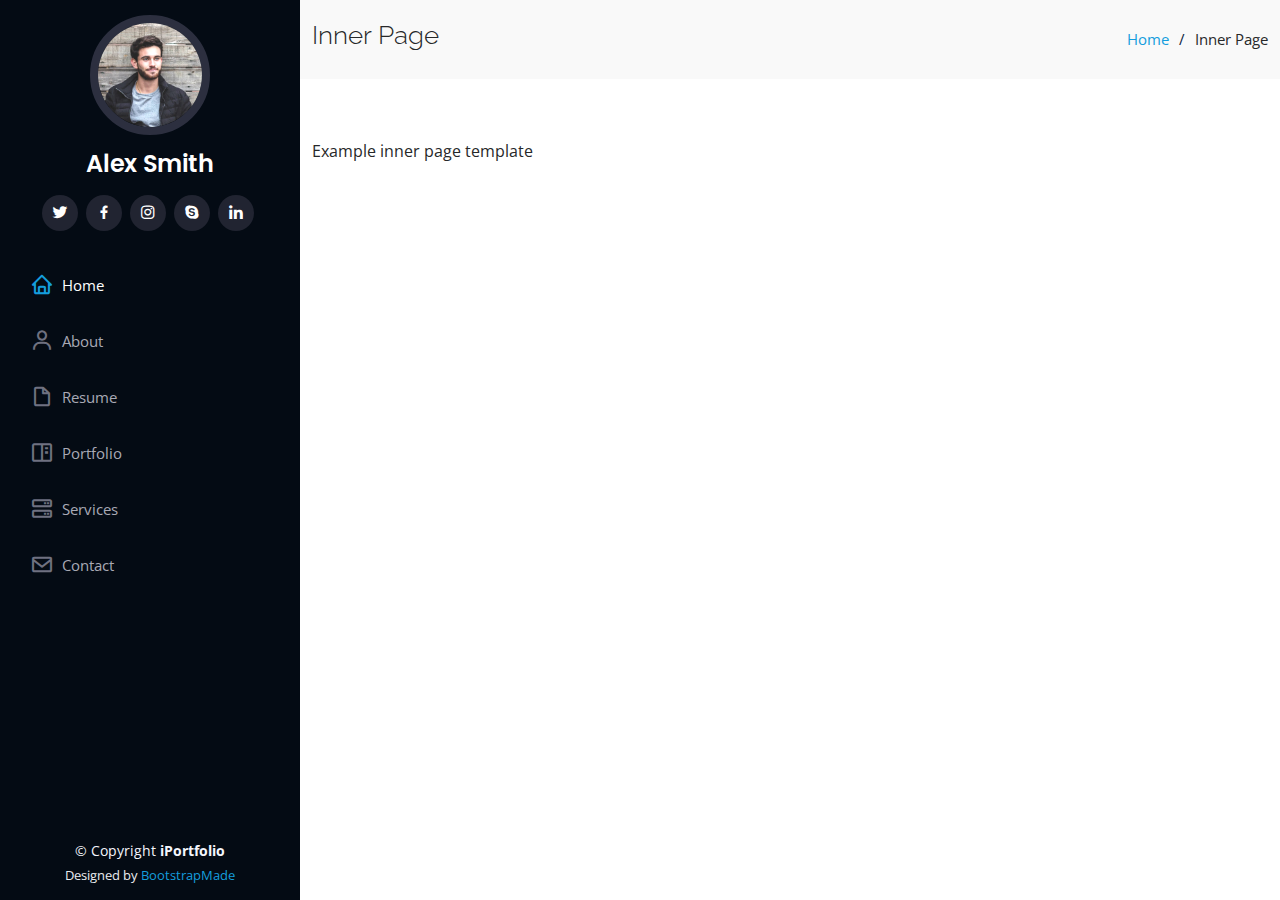
<file: inner-page.html>
<!DOCTYPE html>
<html lang="en">

<head>
  <meta charset="utf-8">
  <meta content="width=device-width, initial-scale=1.0" name="viewport">

  <title>Inner Page - iPortfolio Bootstrap Template</title>
  <meta content="" name="description">
  <meta content="" name="keywords">

  <!-- Favicons -->
  <link href="assets/img/favicon.png" rel="icon">
  <link href="assets/img/apple-touch-icon.png" rel="apple-touch-icon">

  <!-- Google Fonts -->
  <link href="https://fonts.googleapis.com/css?family=Open+Sans:300,300i,400,400i,600,600i,700,700i|Raleway:300,300i,400,400i,500,500i,600,600i,700,700i|Poppins:300,300i,400,400i,500,500i,600,600i,700,700i" rel="stylesheet">

  <!-- Vendor CSS Files -->
  <link href="assets/vendor/aos/aos.css" rel="stylesheet">
  <link href="assets/vendor/bootstrap/css/bootstrap.min.css" rel="stylesheet">
  <link href="assets/vendor/bootstrap-icons/bootstrap-icons.css" rel="stylesheet">
  <link href="assets/vendor/boxicons/css/boxicons.min.css" rel="stylesheet">
  <link href="assets/vendor/glightbox/css/glightbox.min.css" rel="stylesheet">
  <link href="assets/vendor/swiper/swiper-bundle.min.css" rel="stylesheet">

  <!-- Template Main CSS File -->
  <link href="assets/css/style.css" rel="stylesheet">

  <!-- =======================================================
  * Template Name: iPortfolio - v3.6.0
  * Template URL: https://bootstrapmade.com/iportfolio-bootstrap-portfolio-websites-template/
  * Author: BootstrapMade.com
  * License: https://bootstrapmade.com/license/
  ======================================================== -->
</head>

<body>

  <!-- ======= Mobile nav toggle button ======= -->
  <i class="bi bi-list mobile-nav-toggle d-xl-none"></i>

  <!-- ======= Header ======= -->
  <header id="header">
    <div class="d-flex flex-column">

      <div class="profile">
        <img src="assets/img/profile-img.jpg" alt="" class="img-fluid rounded-circle">
        <h1 class="text-light"><a href="index.html">Alex Smith</a></h1>
        <div class="social-links mt-3 text-center">
          <a href="#" class="twitter"><i class="bx bxl-twitter"></i></a>
          <a href="#" class="facebook"><i class="bx bxl-facebook"></i></a>
          <a href="#" class="instagram"><i class="bx bxl-instagram"></i></a>
          <a href="#" class="google-plus"><i class="bx bxl-skype"></i></a>
          <a href="#" class="linkedin"><i class="bx bxl-linkedin"></i></a>
        </div>
      </div>

      <nav id="navbar" class="nav-menu navbar">
        <ul>
          <li><a href="#hero" class="nav-link scrollto active"><i class="bx bx-home"></i> <span>Home</span></a></li>
          <li><a href="#about" class="nav-link scrollto"><i class="bx bx-user"></i> <span>About</span></a></li>
          <li><a href="#resume" class="nav-link scrollto"><i class="bx bx-file-blank"></i> <span>Resume</span></a></li>
          <li><a href="#portfolio" class="nav-link scrollto"><i class="bx bx-book-content"></i> <span>Portfolio</span></a></li>
          <li><a href="#services" class="nav-link scrollto"><i class="bx bx-server"></i> <span>Services</span></a></li>
          <li><a href="#contact" class="nav-link scrollto"><i class="bx bx-envelope"></i> <span>Contact</span></a></li>
        </ul>
      </nav><!-- .nav-menu -->
    </div>
  </header><!-- End Header -->

  <main id="main">

    <!-- ======= Breadcrumbs ======= -->
    <section class="breadcrumbs">
      <div class="container">

        <div class="d-flex justify-content-between align-items-center">
          <h2>Inner Page</h2>
          <ol>
            <li><a href="index.html">Home</a></li>
            <li>Inner Page</li>
          </ol>
        </div>

      </div>
    </section><!-- End Breadcrumbs -->

    <section class="inner-page">
      <div class="container">
        <p>
          Example inner page template
        </p>
      </div>
    </section>

  </main><!-- End #main -->

  <!-- ======= Footer ======= -->
  <footer id="footer">
    <div class="container">
      <div class="copyright">
        &copy; Copyright <strong><span>iPortfolio</span></strong>
      </div>
      <div class="credits">
        <!-- All the links in the footer should remain intact. -->
        <!-- You can delete the links only if you purchased the pro version. -->
        <!-- Licensing information: https://bootstrapmade.com/license/ -->
        <!-- Purchase the pro version with working PHP/AJAX contact form: https://bootstrapmade.com/iportfolio-bootstrap-portfolio-websites-template/ -->
        Designed by <a href="https://bootstrapmade.com/">BootstrapMade</a>
      </div>
    </div>
  </footer><!-- End  Footer -->

  <a href="#" class="back-to-top d-flex align-items-center justify-content-center"><i class="bi bi-arrow-up-short"></i></a>

  <!-- Vendor JS Files -->
  <script src="assets/vendor/aos/aos.js"></script>
  <script src="assets/vendor/bootstrap/js/bootstrap.bundle.min.js"></script>
  <script src="assets/vendor/glightbox/js/glightbox.min.js"></script>
  <script src="assets/vendor/isotope-layout/isotope.pkgd.min.js"></script>
  <script src="assets/vendor/php-email-form/validate.js"></script>
  <script src="assets/vendor/purecounter/purecounter.js"></script>
  <script src="assets/vendor/swiper/swiper-bundle.min.js"></script>
  <script src="assets/vendor/typed.js/typed.min.js"></script>
  <script src="assets/vendor/waypoints/noframework.waypoints.js"></script>

  <!-- Template Main JS File -->
  <script src="assets/js/main.js"></script>

</body>

</html>
</file>
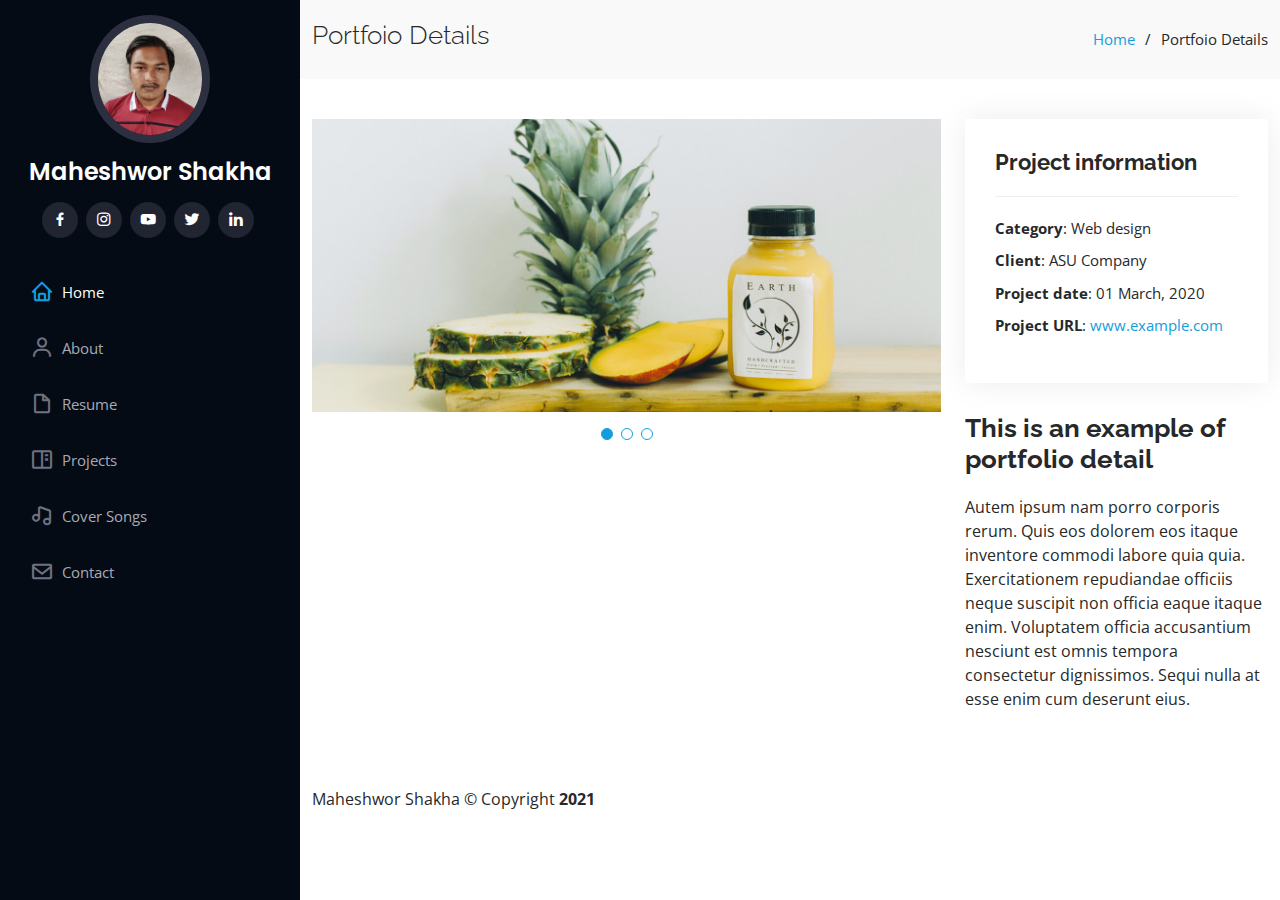
<file: portfolio-details.html>
<!DOCTYPE html>
<html lang="en">

<head>
  <meta charset="utf-8">
  <meta content="width=device-width, initial-scale=1.0" name="viewport">

  <title>Portfolio Details - iPortfolio Bootstrap Template</title>
  <meta content="" name="description">
  <meta content="" name="keywords">

  <link href="assets/img/ms.png" rel="icon">
  <link href="assets/img/ms.png" rel="apple-touch-icon">

  <!-- Google Fonts -->
  <link href="https://fonts.googleapis.com/css?family=Open+Sans:300,300i,400,400i,600,600i,700,700i|Raleway:300,300i,400,400i,500,500i,600,600i,700,700i|Poppins:300,300i,400,400i,500,500i,600,600i,700,700i" rel="stylesheet">

  <!-- Vendor CSS Files -->
  <link href="assets/vendor/aos/aos.css" rel="stylesheet">
  <link href="assets/vendor/bootstrap/css/bootstrap.min.css" rel="stylesheet">
  <link href="assets/vendor/bootstrap-icons/bootstrap-icons.css" rel="stylesheet">
  <link href="assets/vendor/boxicons/css/boxicons.min.css" rel="stylesheet">
  <link href="assets/vendor/glightbox/css/glightbox.min.css" rel="stylesheet">
  <link href="assets/vendor/swiper/swiper-bundle.min.css" rel="stylesheet">

  <!-- Template Main CSS File -->
  <link href="assets/css/style.css" rel="stylesheet">

  <!-- =======================================================
  * Template Name: iPortfolio - v3.6.0
  * Template URL: https://bootstrapmade.com/iportfolio-bootstrap-portfolio-websites-template/
  * Author: BootstrapMade.com
  * License: https://bootstrapmade.com/license/
  ======================================================== -->
</head>

<body>

  <!-- ======= Mobile nav toggle button ======= -->
  <i class="bi bi-list mobile-nav-toggle d-xl-none"></i>

  <!-- ======= Header ======= -->
  <!-- ======= Header ======= -->
  <header id="header">
    <div class="d-flex flex-column">

      <div class="profile">
        <img src="assets/img/Maheshwor.PNG" alt="" class="img-fluid rounded-circle">
        <h1 class="text-light"><a href="index.html">Maheshwor Shakha</a></h1>
        <div class="social-links mt-3 text-center">
       
          <a href="https://www.facebook.com/Maheshwor003" class="facebook"><i class="bx bxl-facebook"></i></a>
          <a href="https://www.instagram.com/maheshworshakha/?hl=en" class="instagram"><i class="bx bxl-instagram"></i></a>
          <a href="https://www.youtube.com/channel/UCGc3bTmvfupMZcyuDL1k7kg" class="youtube"><i class="bx bxl-youtube"></i></a>
          <a href="#" class="twitter"><i class="bx bxl-twitter"></i></a>
          <a href="https://www.linkedin.com/in/maheshwor-shakha-69a81618a/" class="linkedin"><i class="bx bxl-linkedin"></i></a>
        </div>
      </div>

      <nav id="navbar" class="nav-menu navbar">
        <ul>
          <li><a href="index.html" class="nav-link scrollto active"><i class="bx bx-home"></i> <span>Home</span></a></li>
          <li><a href="index.html" class="nav-link scrollto"><i class="bx bx-user"></i> <span>About</span></a></li>
          <li><a href="index.html" class="nav-link scrollto"><i class="bx bx-file-blank"></i> <span>Resume</span></a></li>
          <li><a href="index.html" class="nav-link scrollto"><i class="bx bx-book-content"></i> <span>Projects</span></a></li>
          <li><a href="index.html" class="nav-link scrollto"><i class="bx bx-music"></i></span><span>Cover Songs</span></a></li>
          <li><a href="index.html" class="nav-link scrollto"><i class="bx bx-envelope"></i> <span>Contact</span></a></li>
        </ul>
      </nav><!-- .nav-menu -->
    </div>
  </header><!-- End Header -->


  <main id="main">

    <!-- ======= Breadcrumbs ======= -->
    <section id="breadcrumbs" class="breadcrumbs">
      <div class="container">

        <div class="d-flex justify-content-between align-items-center">
          <h2>Portfoio Details</h2>
          <ol>
            <li><a href="index.html">Home</a></li>
            <li>Portfoio Details</li>
          </ol>
        </div>

      </div>
    </section><!-- End Breadcrumbs -->

    <!-- ======= Portfolio Details Section ======= -->
    <section id="portfolio-details" class="portfolio-details">
      <div class="container">

        <div class="row gy-4">

          <div class="col-lg-8">
            <div class="portfolio-details-slider swiper">
              <div class="swiper-wrapper align-items-center">

                <div class="swiper-slide">
                  <img src="assets/img/portfolio/portfolio-details-1.jpg" alt="">
                </div>

                <div class="swiper-slide">
                  <img src="assets/img/portfolio/portfolio-details-2.jpg" alt="">
                </div>

                <div class="swiper-slide">
                  <img src="assets/img/portfolio/portfolio-details-3.jpg" alt="">
                </div>

              </div>
              <div class="swiper-pagination"></div>
            </div>
          </div>

          <div class="col-lg-4">
            <div class="portfolio-info">
              <h3>Project information</h3>
              <ul>
                <li><strong>Category</strong>: Web design</li>
                <li><strong>Client</strong>: ASU Company</li>
                <li><strong>Project date</strong>: 01 March, 2020</li>
                <li><strong>Project URL</strong>: <a href="#">www.example.com</a></li>
              </ul>
            </div>
            <div class="portfolio-description">
              <h2>This is an example of portfolio detail</h2>
              <p>
                Autem ipsum nam porro corporis rerum. Quis eos dolorem eos itaque inventore commodi labore quia quia. Exercitationem repudiandae officiis neque suscipit non officia eaque itaque enim. Voluptatem officia accusantium nesciunt est omnis tempora consectetur dignissimos. Sequi nulla at esse enim cum deserunt eius.
              </p>
            </div>
          </div>

        </div>

      </div>
    </section><!-- End Portfolio Details Section -->
    <div class="container">
      <div class="copyright">Maheshwor Shakha
        &copy; Copyright <strong><span>2021 </span></strong>
      </div>

    </div>
  </main><!-- End #main -->

  <!-- ======= Footer ======= -->
  <footer id="footer">
   
  </footer><!-- End  Footer -->

  <a href="#" class="back-to-top d-flex align-items-center justify-content-center"><i class="bi bi-arrow-up-short"></i></a>

  <!-- Vendor JS Files -->
  <script src="assets/vendor/aos/aos.js"></script>
  <script src="assets/vendor/bootstrap/js/bootstrap.bundle.min.js"></script>
  <script src="assets/vendor/glightbox/js/glightbox.min.js"></script>
  <script src="assets/vendor/isotope-layout/isotope.pkgd.min.js"></script>
  <script src="assets/vendor/php-email-form/validate.js"></script>
  <script src="assets/vendor/purecounter/purecounter.js"></script>
  <script src="assets/vendor/swiper/swiper-bundle.min.js"></script>
  <script src="assets/vendor/typed.js/typed.min.js"></script>
  <script src="assets/vendor/waypoints/noframework.waypoints.js"></script>

  <!-- Template Main JS File -->
  <script src="assets/js/main.js"></script>

</body>

</html>
</file>
<file: assets/css/style.css>
/**
* Template Name: iPortfolio - v3.6.0
* Template URL: https://bootstrapmade.com/iportfolio-bootstrap-portfolio-websites-template/
* Author: BootstrapMade.com
* License: https://bootstrapmade.com/license/
*/

/*--------------------------------------------------------------
# General
--------------------------------------------------------------*/
body {
  font-family: "Open Sans", sans-serif;
  color: #272829;
}

a {
  color: #149ddd;
  text-decoration: none;
}

a:hover {
  color: #37b3ed;
  text-decoration: none;
}

h1, h2, h3, h4, h5, h6 {
  font-family: "Raleway", sans-serif;
}

/*--------------------------------------------------------------
# Back to top button
--------------------------------------------------------------*/
.back-to-top {
  position: fixed;
  visibility: hidden;
  opacity: 0;
  right: 15px;
  bottom: 15px;
  z-index: 996;
  background: #149ddd;
  width: 40px;
  height: 40px;
  border-radius: 50px;
  transition: all 0.4s;
}
.back-to-top i {
  font-size: 28px;
  color: #fff;
  line-height: 0;
}
.back-to-top:hover {
  background: #2eafec;
  color: #fff;
}
.back-to-top.active {
  visibility: visible;
  opacity: 1;
}

/*--------------------------------------------------------------
# Header
--------------------------------------------------------------*/
#header {
  position: fixed;
  top: 0;
  left: 0;
  bottom: 0;
  width: 300px;
  transition: all ease-in-out 0.5s;
  z-index: 9997;
  transition: all 0.5s;
  padding: 0 15px;
  background: #040b14;
  overflow-y: auto;
}
#header .profile img {
  margin: 15px auto;
  display: block;
  width: 120px;
  border: 8px solid #2c2f3f;
}
#header .profile h1 {
  font-size: 24px;
  margin: 0;
  padding: 0;
  font-weight: 600;
  -moz-text-align-last: center;
  text-align-last: center;
  font-family: "Poppins", sans-serif;
}
#header .profile h1 a, #header .profile h1 a:hover {
  color: #fff;
  text-decoration: none;
}
#header .profile .social-links a {
  font-size: 18px;
  display: inline-block;
  background: #212431;
  color: #fff;
  line-height: 1;
  padding: 8px 0;
  margin-right: 4px;
  border-radius: 50%;
  text-align: center;
  width: 36px;
  height: 36px;
  transition: 0.3s;
}
#header .profile .social-links a:hover {
  background: #149ddd;
  color: #fff;
  text-decoration: none;
}

#main {
  margin-left: 300px;
}

@media (max-width: 1199px) {
  #header {
    left: -300px;
  }

  #main {
    margin-left: 0;
  }
}
/*--------------------------------------------------------------
# Navigation Menu
--------------------------------------------------------------*/
/* Desktop Navigation */
.nav-menu {
  padding: 30px 0 0 0;
}
.nav-menu * {
  margin: 0;
  padding: 0;
  list-style: none;
}
.nav-menu > ul > li {
  position: relative;
  white-space: nowrap;
}
.nav-menu a, .nav-menu a:focus {
  display: flex;
  align-items: center;
  color: #a8a9b4;
  padding: 12px 15px;
  margin-bottom: 8px;
  transition: 0.3s;
  font-size: 15px;
}
.nav-menu a i, .nav-menu a:focus i {
  font-size: 24px;
  padding-right: 8px;
  color: #6f7180;
}
.nav-menu a:hover, .nav-menu .active, .nav-menu .active:focus, .nav-menu li:hover > a {
  text-decoration: none;
  color: #fff;
}
.nav-menu a:hover i, .nav-menu .active i, .nav-menu .active:focus i, .nav-menu li:hover > a i {
  color: #149ddd;
}

/* Mobile Navigation */
.mobile-nav-toggle {
  position: fixed;
  right: 15px;
  top: 15px;
  z-index: 9998;
  border: 0;
  font-size: 24px;
  transition: all 0.4s;
  outline: none !important;
  background-color: #149ddd;
  color: #fff;
  width: 40px;
  height: 40px;
  display: inline-flex;
  align-items: center;
  justify-content: center;
  line-height: 0;
  border-radius: 50px;
  cursor: pointer;
}

.mobile-nav-active {
  overflow: hidden;
}
.mobile-nav-active #header {
  left: 0;
}

/*--------------------------------------------------------------
# Hero Section
--------------------------------------------------------------*/
#hero {
  width: 100%;
  height: 100vh;
  background: url("../img/bg.jpg") top center;
  background-size: cover;
}
#hero:before {
  content: "";
  background: rgba(5, 13, 24, 0.3);
  position: absolute;
  bottom: 0;
  top: 0;
  left: 0;
  right: 0;
  z-index: 1;
}
#hero .hero-container {
  position: relative;
  z-index: 2;
  min-width: 300px;
}
#hero h1 {
  margin: 0 0 10px 0;
  font-size: 64px;
  font-weight: 700;
  line-height: 56px;
  color: #fff;
}
#hero p {
  color: #fff;
  margin-bottom: 50px;
  font-size: 26px;
  font-family: "Poppins", sans-serif;
}
#hero p span {
  color: #fff;
  padding-bottom: 4px;
  letter-spacing: 1px;
  border-bottom: 3px solid #149ddd;
}
@media (min-width: 1024px) {
  #hero {
    background-attachment: fixed;
  }
}
@media (max-width: 768px) {
  #hero h1 {
    font-size: 28px;
    line-height: 36px;
  }
  #hero h2 {
    font-size: 18px;
    line-height: 24px;
    margin-bottom: 30px;
  }
}

/*--------------------------------------------------------------
# Sections General
--------------------------------------------------------------*/
section {
  padding: 60px 0;
  overflow: hidden;
}

.section-bg {
  background: #f5f8fd;
}

.section-title {
  padding-bottom: 30px;
}
.section-title h2 {
  font-size: 32px;
  font-weight: bold;
  margin-bottom: 20px;
  padding-bottom: 20px;
  position: relative;
  color: #173b6c;
}
.section-title h2::after {
  content: "";
  position: absolute;
  display: block;
  width: 50px;
  height: 3px;
  background: #149ddd;
  bottom: 0;
  left: 0;
}
.section-title p {
  margin-bottom: 0;
}

/*--------------------------------------------------------------
# About
--------------------------------------------------------------*/
.about .content h3 {
  font-weight: 700;
  font-size: 26px;
  color: #173b6c;
}
.about .content ul {
  list-style: none;
  padding: 0;
}
.about .content ul li {
  margin-bottom: 20px;
  display: flex;
  align-items: center;
}
.about .content ul strong {
  margin-right: 10px;
}
.about .content ul i {
  font-size: 16px;
  margin-right: 5px;
  color: #149ddd;
  line-height: 0;
}
.about .content p:last-child {
  margin-bottom: 0;
}

/*--------------------------------------------------------------
# Facts
--------------------------------------------------------------*/
.facts {
  padding-bottom: 30px;
}
.facts .count-box {
  padding: 30px;
  width: 100%;
}
.facts .count-box i {
  display: block;
  font-size: 44px;
  color: #149ddd;
  float: left;
  line-height: 0;
}
.facts .count-box span {
  font-size: 48px;
  line-height: 40px;
  display: block;
  font-weight: 700;
  color: #050d18;
  margin-left: 60px;
}
.facts .count-box p {
  padding: 15px 0 0 0;
  margin: 0 0 0 60px;
  font-family: "Raleway", sans-serif;
  font-size: 14px;
  color: #122f57;
}
.facts .count-box a {
  font-weight: 600;
  display: block;
  margin-top: 20px;
  color: #122f57;
  font-size: 15px;
  font-family: "Poppins", sans-serif;
  transition: ease-in-out 0.3s;
}
.facts .count-box a:hover {
  color: #1f5297;
}

/*--------------------------------------------------------------
# Akills
--------------------------------------------------------------*/
.skills .progress {
  height: 60px;
  display: block;
  background: none;
  border-radius: 0;
}
.skills .progress .skill {
  padding: 0;
  margin: 0 0 6px 0;
  text-transform: uppercase;
  display: block;
  font-weight: 600;
  font-family: "Poppins", sans-serif;
  color: #050d18;
}
.skills .progress .skill .val {
  float: right;
  font-style: normal;
}
.skills .progress-bar-wrap {
  background: #dce8f8;
  height: 10px;
}
.skills .progress-bar {
  width: 1px;
  height: 10px;
  transition: 0.9s;
  background-color: #149ddd;
}

/*--------------------------------------------------------------
# Resume
--------------------------------------------------------------*/
.resume .resume-title {
  font-size: 26px;
  font-weight: 700;
  margin-top: 20px;
  margin-bottom: 20px;
  color: #050d18;
}
.resume .resume-item {
  padding: 0 0 20px 20px;
  margin-top: -2px;
  border-left: 2px solid #1f5297;
  position: relative;
}
.resume .resume-item h4 {
  line-height: 18px;
  font-size: 18px;
  font-weight: 600;
  text-transform: uppercase;
  font-family: "Poppins", sans-serif;
  color: #050d18;
  margin-bottom: 10px;
}
.resume .resume-item h5 {
  font-size: 16px;
  background: #e4edf9;
  padding: 5px 15px;
  display: inline-block;
  font-weight: 600;
  margin-bottom: 10px;
}
.resume .resume-item ul {
  padding-left: 20px;
}
.resume .resume-item ul li {
  padding-bottom: 10px;
}
.resume .resume-item:last-child {
  padding-bottom: 0;
}
.resume .resume-item::before {
  content: "";
  position: absolute;
  width: 16px;
  height: 16px;
  border-radius: 50px;
  left: -9px;
  top: 0;
  background: #fff;
  border: 2px solid #1f5297;
}

/*--------------------------------------------------------------
# Portfolio
--------------------------------------------------------------*/
.portfolio .portfolio-item {
  margin-bottom: 30px;
}
.portfolio #portfolio-flters {
  padding: 0;
  margin: 0 auto 35px auto;
  list-style: none;
  text-align: center;
  background: #fff;
  border-radius: 50px;
  padding: 2px 15px;
}
.portfolio #portfolio-flters li {
  cursor: pointer;
  display: inline-block;
  padding: 10px 15px 8px 15px;
  font-size: 14px;
  font-weight: 600;
  line-height: 1;
  text-transform: uppercase;
  color: #272829;
  margin-bottom: 5px;
  transition: all 0.3s ease-in-out;
}
.portfolio #portfolio-flters li:hover, .portfolio #portfolio-flters li.filter-active {
  color: #149ddd;
}
.portfolio #portfolio-flters li:last-child {
  margin-right: 0;
}
.portfolio .portfolio-wrap {
  transition: 0.3s;
  position: relative;
  overflow: hidden;
  z-index: 1;
}
.portfolio .portfolio-wrap::before {
  content: "";
  background: rgba(255, 255, 255, 0.5);
  position: absolute;
  left: 0;
  right: 0;
  top: 0;
  bottom: 0;
  transition: all ease-in-out 0.3s;
  z-index: 2;
  opacity: 0;
}
.portfolio .portfolio-wrap .portfolio-links {
  opacity: 1;
  left: 0;
  right: 0;
  bottom: -60px;
  z-index: 3;
  position: absolute;
  transition: all ease-in-out 0.3s;
  display: flex;
  justify-content: center;
}
.portfolio .portfolio-wrap .portfolio-links a {
  color: #fff;
  font-size: 28px;
  text-align: center;
  background: rgba(20, 157, 221, 0.75);
  transition: 0.3s;
  width: 50%;
}
.portfolio .portfolio-wrap .portfolio-links a:hover {
  background: rgba(20, 157, 221, 0.95);
}
.portfolio .portfolio-wrap .portfolio-links a + a {
  border-left: 1px solid #37b3ed;
}
.portfolio .portfolio-wrap:hover::before {
  top: 0;
  left: 0;
  right: 0;
  bottom: 0;
  opacity: 1;
}
.portfolio .portfolio-wrap:hover .portfolio-links {
  opacity: 1;
  bottom: 0;
}

/*--------------------------------------------------------------
# Portfolio Details
--------------------------------------------------------------*/
.portfolio-details {
  padding-top: 40px;
}
.portfolio-details .portfolio-details-slider img {
  width: 100%;
}
.portfolio-details .portfolio-details-slider .swiper-pagination {
  margin-top: 20px;
  position: relative;
}
.portfolio-details .portfolio-details-slider .swiper-pagination .swiper-pagination-bullet {
  width: 12px;
  height: 12px;
  background-color: #fff;
  opacity: 1;
  border: 1px solid #149ddd;
}
.portfolio-details .portfolio-details-slider .swiper-pagination .swiper-pagination-bullet-active {
  background-color: #149ddd;
}
.portfolio-details .portfolio-info {
  padding: 30px;
  box-shadow: 0px 0 30px rgba(5, 13, 24, 0.08);
}
.portfolio-details .portfolio-info h3 {
  font-size: 22px;
  font-weight: 700;
  margin-bottom: 20px;
  padding-bottom: 20px;
  border-bottom: 1px solid #eee;
}
.portfolio-details .portfolio-info ul {
  list-style: none;
  padding: 0;
  font-size: 15px;
}
.portfolio-details .portfolio-info ul li + li {
  margin-top: 10px;
}
.portfolio-details .portfolio-description {
  padding-top: 30px;
}
.portfolio-details .portfolio-description h2 {
  font-size: 26px;
  font-weight: 700;
  margin-bottom: 20px;
}
.portfolio-details .portfolio-description p {
  padding: 0;
}

/*--------------------------------------------------------------
# Services
--------------------------------------------------------------*/
.services .icon-box {
  margin-bottom: 20px;
}
.services .icon {
  float: left;
  display: flex;
  align-items: center;
  justify-content: center;
  width: 54px;
  height: 54px;
  background: #149ddd;
  border-radius: 50%;
  transition: 0.5s;
  border: 1px solid #149ddd;
}
.services .icon i {
  color: #fff;
  font-size: 24px;
  line-height: 0;
}
.services .icon-box:hover .icon {
  background: #fff;
}
.services .icon-box:hover .icon i {
  color: #149ddd;
}
.services .title {
  margin-left: 80px;
  font-weight: 700;
  margin-bottom: 15px;
  font-size: 18px;
}
.services .title a {
  color: #343a40;
}
.services .title a:hover {
  color: #149ddd;
}
.services .description {
  margin-left: 80px;
  line-height: 24px;
  font-size: 14px;
}

/*--------------------------------------------------------------
# Testimonials
--------------------------------------------------------------*/
.testimonials .testimonials-carousel, .testimonials .testimonials-slider {
  overflow: hidden;
}
.testimonials .testimonial-item {
  box-sizing: content-box;
  text-align: center;
  min-height: 320px;
}
.testimonials .testimonial-item .testimonial-img {
  width: 90px;
  border-radius: 50%;
  margin: 0 auto;
}
.testimonials .testimonial-item h3 {
  font-size: 18px;
  font-weight: bold;
  margin: 10px 0 5px 0;
  color: #111;
}
.testimonials .testimonial-item h4 {
  font-size: 14px;
  color: #999;
  margin: 0;
}
.testimonials .testimonial-item .quote-icon-left, .testimonials .testimonial-item .quote-icon-right {
  color: #c3e8fa;
  font-size: 26px;
}
.testimonials .testimonial-item .quote-icon-left {
  display: inline-block;
  left: -5px;
  position: relative;
}
.testimonials .testimonial-item .quote-icon-right {
  display: inline-block;
  right: -5px;
  position: relative;
  top: 10px;
}
.testimonials .testimonial-item p {
  font-style: italic;
  margin: 0 15px 15px 15px;
  padding: 20px;
  background: #fff;
  position: relative;
  margin-bottom: 35px;
  border-radius: 6px;
  box-shadow: 0px 2px 15px rgba(0, 0, 0, 0.1);
}
.testimonials .testimonial-item p::after {
  content: "";
  width: 0;
  height: 0;
  border-top: 20px solid #fff;
  border-right: 20px solid transparent;
  border-left: 20px solid transparent;
  position: absolute;
  bottom: -20px;
  left: calc(50% - 20px);
}
.testimonials .swiper-pagination {
  margin-top: 20px;
  position: relative;
}
.testimonials .swiper-pagination .swiper-pagination-bullet {
  width: 12px;
  height: 12px;
  background-color: #fff;
  opacity: 1;
  border: 1px solid #149ddd;
}
.testimonials .swiper-pagination .swiper-pagination-bullet-active {
  background-color: #149ddd;
}

/*--------------------------------------------------------------
# Contact
--------------------------------------------------------------*/
.contact {
  padding-bottom: 130px;
}
.contact .info {
  padding: 30px;
  background: #fff;
  width: 100%;
  box-shadow: 0 0 24px 0 rgba(0, 0, 0, 0.12);
}
.contact .info i {
  font-size: 20px;
  color: #149ddd;
  float: left;
  width: 44px;
  height: 44px;
  background: #dff3fc;
  display: flex;
  justify-content: center;
  align-items: center;
  border-radius: 50px;
  transition: all 0.3s ease-in-out;
}
.contact .info h4 {
  padding: 0 0 0 60px;
  font-size: 22px;
  font-weight: 600;
  margin-bottom: 5px;
  color: #050d18;
}
.contact .info p {
  padding: 0 0 10px 60px;
  margin-bottom: 20px;
  font-size: 14px;
  color: #173b6c;
}
.contact .info .email p {
  padding-top: 5px;
}
.contact .info .social-links {
  padding-left: 60px;
}
.contact .info .social-links a {
  font-size: 18px;
  display: inline-block;
  background: #333;
  color: #fff;
  line-height: 1;
  padding: 8px 0;
  border-radius: 50%;
  text-align: center;
  width: 36px;
  height: 36px;
  transition: 0.3s;
  margin-right: 10px;
}
.contact .info .social-links a:hover {
  background: #149ddd;
  color: #fff;
}
.contact .info .email:hover i, .contact .info .address:hover i, .contact .info .phone:hover i {
  background: #149ddd;
  color: #fff;
}
.contact .php-email-form {
  width: 100%;
  padding: 30px;
  background: #fff;
  box-shadow: 0 0 24px 0 rgba(0, 0, 0, 0.12);
}
.contact .php-email-form .form-group {
  padding-bottom: 8px;
}
.contact .php-email-form .validate {
  display: none;
  color: red;
  margin: 0 0 15px 0;
  font-weight: 400;
  font-size: 13px;
}
.contact .php-email-form .error-message {
  display: none;
  color: #fff;
  background: #ed3c0d;
  text-align: left;
  padding: 15px;
  font-weight: 600;
}
.contact .php-email-form .error-message br + br {
  margin-top: 25px;
}
.contact .php-email-form .sent-message {
  display: none;
  color: #fff;
  background: #18d26e;
  text-align: center;
  padding: 15px;
  font-weight: 600;
}
.contact .php-email-form .loading {
  display: none;
  background: #fff;
  text-align: center;
  padding: 15px;
}
.contact .php-email-form .loading:before {
  content: "";
  display: inline-block;
  border-radius: 50%;
  width: 24px;
  height: 24px;
  margin: 0 10px -6px 0;
  border: 3px solid #18d26e;
  border-top-color: #eee;
  -webkit-animation: animate-loading 1s linear infinite;
  animation: animate-loading 1s linear infinite;
}
.contact .php-email-form .form-group {
  margin-bottom: 15px;
}
.contact .php-email-form label {
  padding-bottom: 8px;
}
.contact .php-email-form input, .contact .php-email-form textarea {
  border-radius: 0;
  box-shadow: none;
  font-size: 14px;
}
.contact .php-email-form input {
  height: 44px;
}
.contact .php-email-form textarea {
  padding: 10px 15px;
}
.contact .php-email-form button[type=submit] {
  background: #149ddd;
  border: 0;
  padding: 10px 24px;
  color: #fff;
  transition: 0.4s;
  border-radius: 4px;
}
.contact .php-email-form button[type=submit]:hover {
  background: #37b3ed;
}
@-webkit-keyframes animate-loading {
  0% {
    transform: rotate(0deg);
  }
  100% {
    transform: rotate(360deg);
  }
}
@keyframes animate-loading {
  0% {
    transform: rotate(0deg);
  }
  100% {
    transform: rotate(360deg);
  }
}

/*--------------------------------------------------------------
# Breadcrumbs
--------------------------------------------------------------*/
.breadcrumbs {
  padding: 20px 0;
  background: #f9f9f9;
}
.breadcrumbs h2 {
  font-size: 26px;
  font-weight: 300;
}
.breadcrumbs ol {
  display: flex;
  flex-wrap: wrap;
  list-style: none;
  padding: 0;
  margin: 0;
  font-size: 15px;
}
.breadcrumbs ol li + li {
  padding-left: 10px;
}
.breadcrumbs ol li + li::before {
  display: inline-block;
  padding-right: 10px;
  color: #0e2442;
  content: "/";
}
@media (max-width: 768px) {
  .breadcrumbs .d-flex {
    display: block !important;
  }
  .breadcrumbs ol {
    display: block;
  }
  .breadcrumbs ol li {
    display: inline-block;
  }
}

/*--------------------------------------------------------------
# Footer
--------------------------------------------------------------*/
#footer {
  padding: 15px;
  color: #f4f6fd;
  font-size: 14px;
  position: fixed;
  left: 0;
  bottom: 0;
  width: 300px;
  z-index: 9999;
  background: #040b14;
}
#footer .copyright {
  text-align: center;
}
#footer .credits {
  padding-top: 5px;
  text-align: center;
  font-size: 13px;
  color: #eaebf0;
}
@media (max-width: 1199px) {
  #footer {
    position: static;
    width: auto;
    padding-right: 20px 15px;
  }
}
</file>
